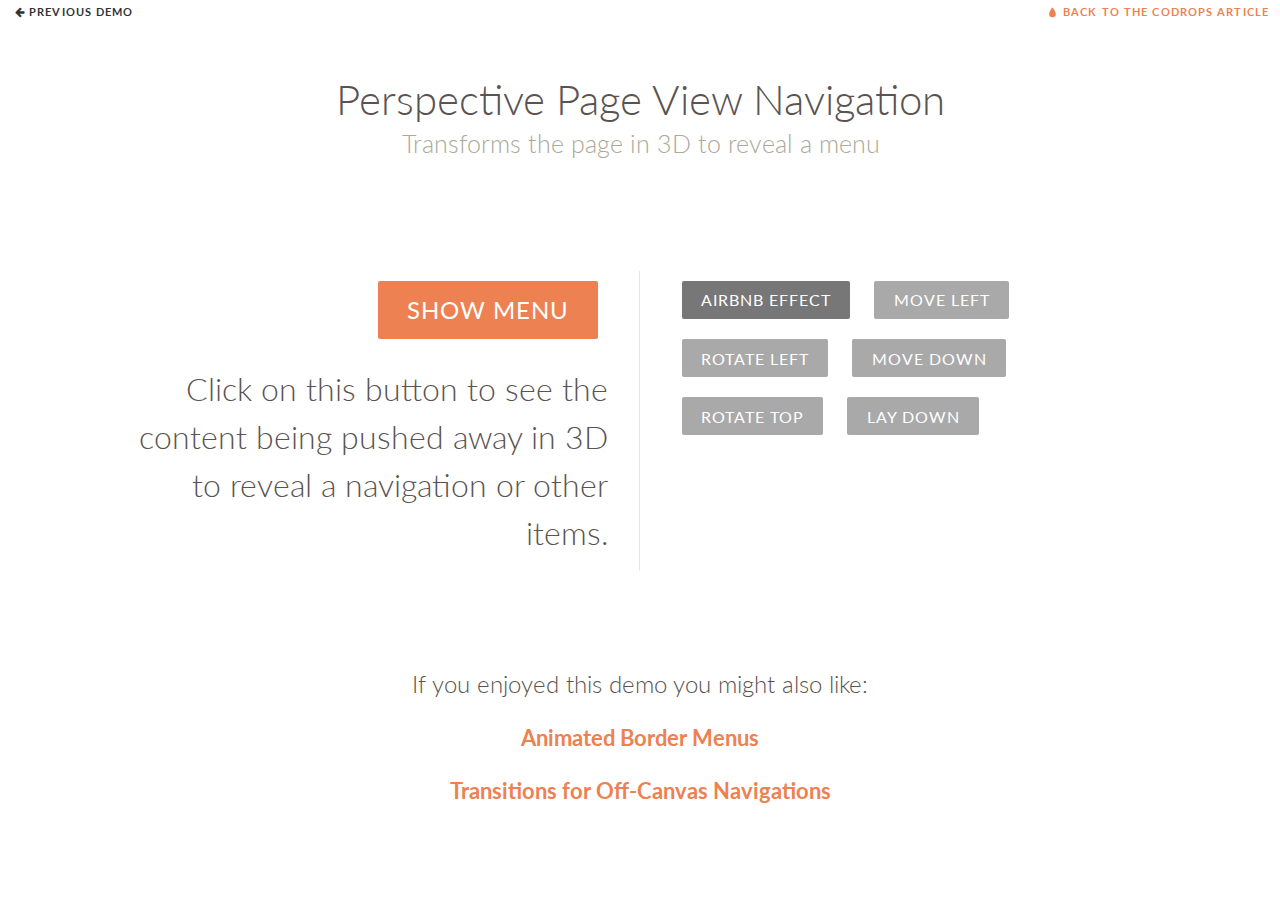
<file: index.html>
<!DOCTYPE html>
<html lang="en" class="no-js">
	<head>
		<meta charset="UTF-8" />
		<meta http-equiv="X-UA-Compatible" content="IE=edge"> 
		<meta name="viewport" content="width=device-width, initial-scale=1"> 
		<title>Perspective Page View Navigation</title>
		<meta name="description" content="Perspective Page View Navigation: Transforms the page in 3D to reveal a menu" />
		<meta name="keywords" content="3d page, menu, navigation, mobile, perspective, css transform, web development, web design" />
		<meta name="author" content="Codrops" />
		<link rel="shortcut icon" href="../favicon.ico">
		<link rel="stylesheet" type="text/css" href="css/normalize.css" />
		<link rel="stylesheet" type="text/css" href="css/demo.css" />
		<link rel="stylesheet" type="text/css" href="css/component.css" />
		<!-- csstransforms3d-shiv-cssclasses-prefixed-teststyles-testprop-testallprops-prefixes-domprefixes-load --> 
		<script src="js/modernizr.custom.25376.js"></script>
	</head>
	<body>
		<div id="perspective" class="perspective effect-airbnb">
			<div class="container">
				<div class="wrapper"><!-- wrapper needed for scroll -->
					<!-- Top Navigation -->
					<div class="codrops-top clearfix">
						<a class="codrops-icon codrops-icon-prev" href="http://tympanus.net/Development/ProgressButtonStyles/"><span>Previous Demo</span></a>
						<span class="right"><a class="codrops-icon codrops-icon-drop" href="http://tympanus.net/codrops/?p=17915"><span>Back to the Codrops Article</span></a></span>
					</div>
					<header class="codrops-header">
						<h1>Perspective Page View Navigation <span>Transforms the page in 3D to reveal a menu</span></h1>	
					</header>
					<div class="main clearfix">
						<div class="column">
							<p><button id="showMenu">Show Menu</button></p>
							<p>Click on this button to see the content being pushed away in 3D to reveal a navigation or other items.</p>
						</div>
						<div class="column">
							<nav class="codrops-demos">
								<a href="index.html" class="current-demo">Airbnb Effect</a>
								<a href="index2.html">Move Left</a>
								<a href="index3.html">Rotate Left</a>
								<a href="index4.html">Move Down</a>
								<a href="index5.html">Rotate Top</a>
								<a href="index6.html">Lay Down</a>
							</nav>
						</div>
						<div class="related">
							<p>If you enjoyed this demo you might also like:</p>
							<p><a href="http://tympanus.net/Tutorials/AnimatedBorderMenus/">Animated Border Menus</a></p>
							<p><a href="http://tympanus.net/Development/SidebarTransitions/">Transitions for Off-Canvas Navigations</a></p>
						</div>
					</div><!-- /main -->
				</div><!-- wrapper -->
			</div><!-- /container -->
			<nav class="outer-nav left vertical">
				<a href="#" class="icon-home">Home</a>
				<a href="#" class="icon-news">News</a>
				<a href="#" class="icon-image">Images</a>
				<a href="#" class="icon-upload">Uploads</a>
				<a href="#" class="icon-star">Favorites</a>
				<a href="#" class="icon-mail">Messages</a>
				<a href="#" class="icon-lock">Security</a>
			</nav>
		</div><!-- /perspective -->
		<script src="js/classie.js"></script>
		<script src="js/menu.js"></script>
	</body>
</html>
</file>
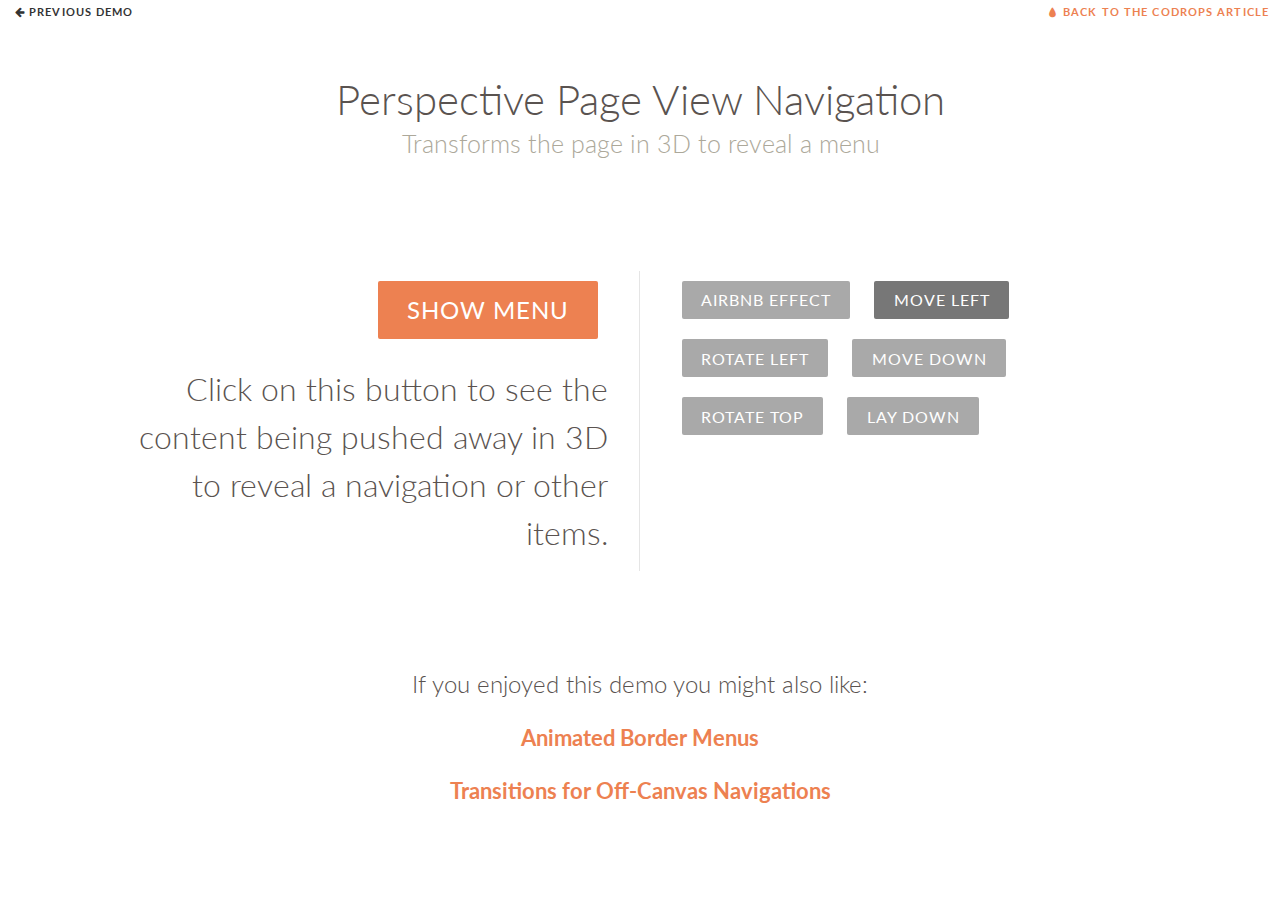
<file: index2.html>
<!DOCTYPE html>
<html lang="en" class="no-js">
	<head>
		<meta charset="UTF-8" />
		<meta http-equiv="X-UA-Compatible" content="IE=edge"> 
		<meta name="viewport" content="width=device-width, initial-scale=1"> 
		<title>Perspective Page View Navigation</title>
		<meta name="description" content="Perspective Page View Navigation: Transforms the page in 3D to reveal a menu" />
		<meta name="keywords" content="3d page, menu, navigation, mobile, perspective, css transform, web development, web design" />
		<meta name="author" content="Codrops" />
		<link rel="shortcut icon" href="../favicon.ico">
		<link rel="stylesheet" type="text/css" href="css/normalize.css" />
		<link rel="stylesheet" type="text/css" href="css/demo.css" />
		<link rel="stylesheet" type="text/css" href="css/component.css" />
		<!-- csstransforms3d-shiv-cssclasses-prefixed-teststyles-testprop-testallprops-prefixes-domprefixes-load --> 
		<script src="js/modernizr.custom.25376.js"></script>
	</head>
	<body>
		<div id="perspective" class="perspective effect-moveleft">
			<div class="container">
				<div class="wrapper"><!-- wrapper needed for scroll -->
					<!-- Top Navigation -->
					<div class="codrops-top clearfix">
						<a class="codrops-icon codrops-icon-prev" href="http://tympanus.net/Development/ProgressButtonStyles/"><span>Previous Demo</span></a>
						<span class="right"><a class="codrops-icon codrops-icon-drop" href="http://tympanus.net/codrops/?p=17915"><span>Back to the Codrops Article</span></a></span>
					</div>
					<header class="codrops-header">
						<h1>Perspective Page View Navigation <span>Transforms the page in 3D to reveal a menu</span></h1>	
					</header>
					<div class="main clearfix">
						<div class="column">
							<p><button id="showMenu">Show Menu</button></p>
							<p>Click on this button to see the content being pushed away in 3D to reveal a navigation or other items.</p>
						</div>
						<div class="column">
							<nav class="codrops-demos">
								<a href="index.html">Airbnb Effect</a>
								<a href="index2.html" class="current-demo">Move Left</a>
								<a href="index3.html">Rotate Left</a>
								<a href="index4.html">Move Down</a>
								<a href="index5.html">Rotate Top</a>
								<a href="index6.html">Lay Down</a>
							</nav>
						</div>
						<div class="related">
							<p>If you enjoyed this demo you might also like:</p>
							<p><a href="http://tympanus.net/Tutorials/AnimatedBorderMenus/">Animated Border Menus</a></p>
							<p><a href="http://tympanus.net/Development/SidebarTransitions/">Transitions for Off-Canvas Navigations</a></p>
						</div>
					</div><!-- /main -->
				</div><!-- wrapper -->
			</div><!-- /container -->
			<nav class="outer-nav right vertical">
				<a href="#" class="icon-home">Home</a>
				<a href="#" class="icon-news">News</a>
				<a href="#" class="icon-image">Images</a>
				<a href="#" class="icon-upload">Uploads</a>
				<a href="#" class="icon-star">Favorites</a>
				<a href="#" class="icon-mail">Messages</a>
				<a href="#" class="icon-lock">Security</a>
			</nav>
		</div><!-- /perspective -->
		<script src="js/classie.js"></script>
		<script src="js/menu.js"></script>
	</body>
</html>
</file>
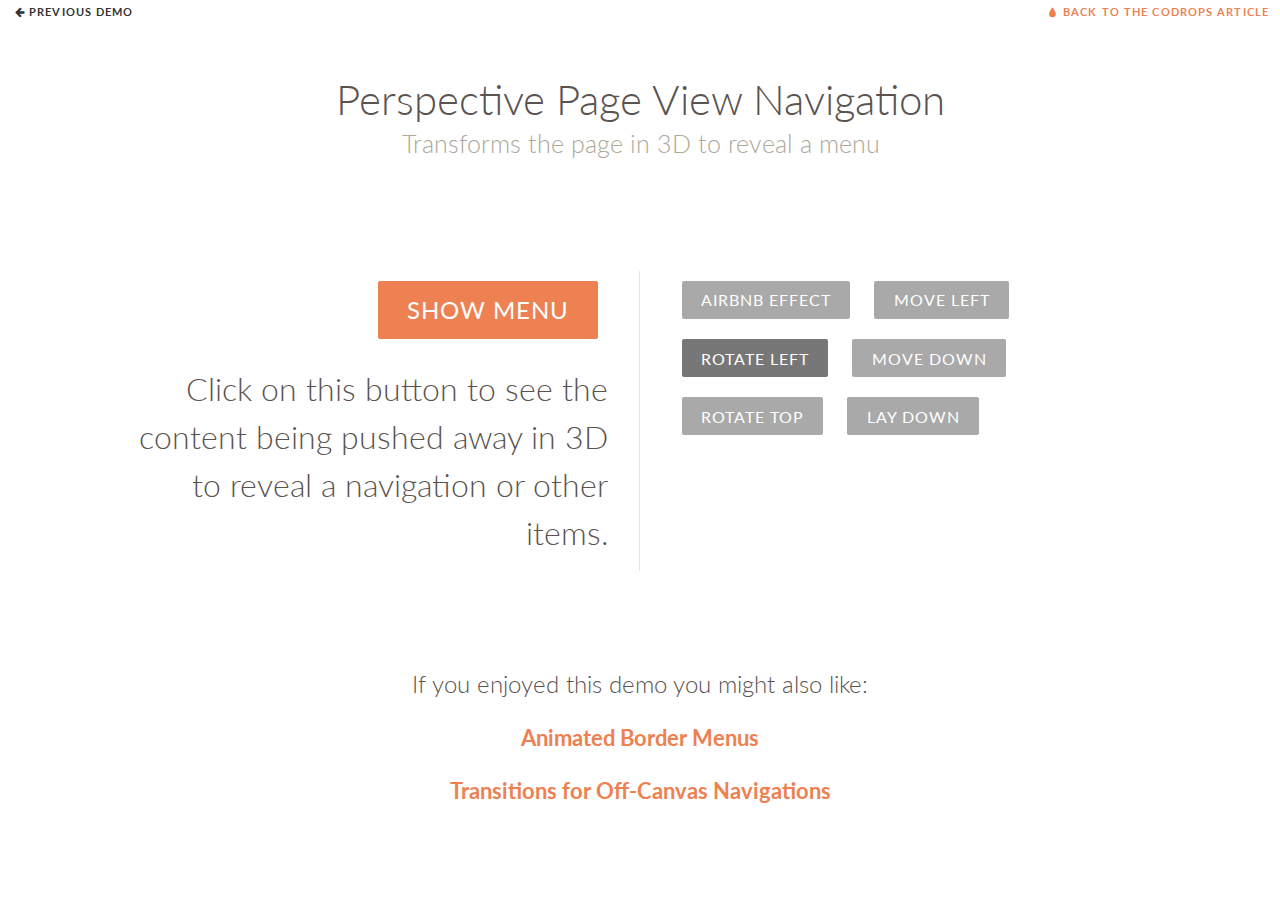
<file: index3.html>
<!DOCTYPE html>
<html lang="en" class="no-js">
	<head>
		<meta charset="UTF-8" />
		<meta http-equiv="X-UA-Compatible" content="IE=edge"> 
		<meta name="viewport" content="width=device-width, initial-scale=1"> 
		<title>Perspective Page View Navigation</title>
		<meta name="description" content="Perspective Page View Navigation: Transforms the page in 3D to reveal a menu" />
		<meta name="keywords" content="3d page, menu, navigation, mobile, perspective, css transform, web development, web design" />
		<meta name="author" content="Codrops" />
		<link rel="shortcut icon" href="../favicon.ico">
		<link rel="stylesheet" type="text/css" href="css/normalize.css" />
		<link rel="stylesheet" type="text/css" href="css/demo.css" />
		<link rel="stylesheet" type="text/css" href="css/component.css" />
		<!-- csstransforms3d-shiv-cssclasses-prefixed-teststyles-testprop-testallprops-prefixes-domprefixes-load --> 
		<script src="js/modernizr.custom.25376.js"></script>
	</head>
	<body>
		<div id="perspective" class="perspective effect-rotateleft">
			<div class="container">
				<div class="wrapper"><!-- wrapper needed for scroll -->
					<!-- Top Navigation -->
					<div class="codrops-top clearfix">
						<a class="codrops-icon codrops-icon-prev" href="http://tympanus.net/Development/ProgressButtonStyles/"><span>Previous Demo</span></a>
						<span class="right"><a class="codrops-icon codrops-icon-drop" href="http://tympanus.net/codrops/?p=17915"><span>Back to the Codrops Article</span></a></span>
					</div>
					<header class="codrops-header">
						<h1>Perspective Page View Navigation <span>Transforms the page in 3D to reveal a menu</span></h1>	
					</header>
					<div class="main clearfix">
						<div class="column">
							<p><button id="showMenu">Show Menu</button></p>
							<p>Click on this button to see the content being pushed away in 3D to reveal a navigation or other items.</p>
						</div>
						<div class="column">
							<nav class="codrops-demos">
								<a href="index.html">Airbnb Effect</a>
								<a href="index2.html">Move Left</a>
								<a href="index3.html" class="current-demo">Rotate Left</a>
								<a href="index4.html">Move Down</a>
								<a href="index5.html">Rotate Top</a>
								<a href="index6.html">Lay Down</a>
							</nav>
						</div>
						<div class="related">
							<p>If you enjoyed this demo you might also like:</p>
							<p><a href="http://tympanus.net/Tutorials/AnimatedBorderMenus/">Animated Border Menus</a></p>
							<p><a href="http://tympanus.net/Development/SidebarTransitions/">Transitions for Off-Canvas Navigations</a></p>
						</div>
					</div><!-- /main -->
				</div><!-- wrapper -->
			</div><!-- /container -->
			<nav class="outer-nav right vertical">
				<a href="#" class="icon-home">Home</a>
				<a href="#" class="icon-news">News</a>
				<a href="#" class="icon-image">Images</a>
				<a href="#" class="icon-upload">Uploads</a>
				<a href="#" class="icon-star">Favorites</a>
				<a href="#" class="icon-mail">Messages</a>
				<a href="#" class="icon-lock">Security</a>
			</nav>
		</div><!-- /perspective -->
		<script src="js/classie.js"></script>
		<script src="js/menu.js"></script>
	</body>
</html>
</file>
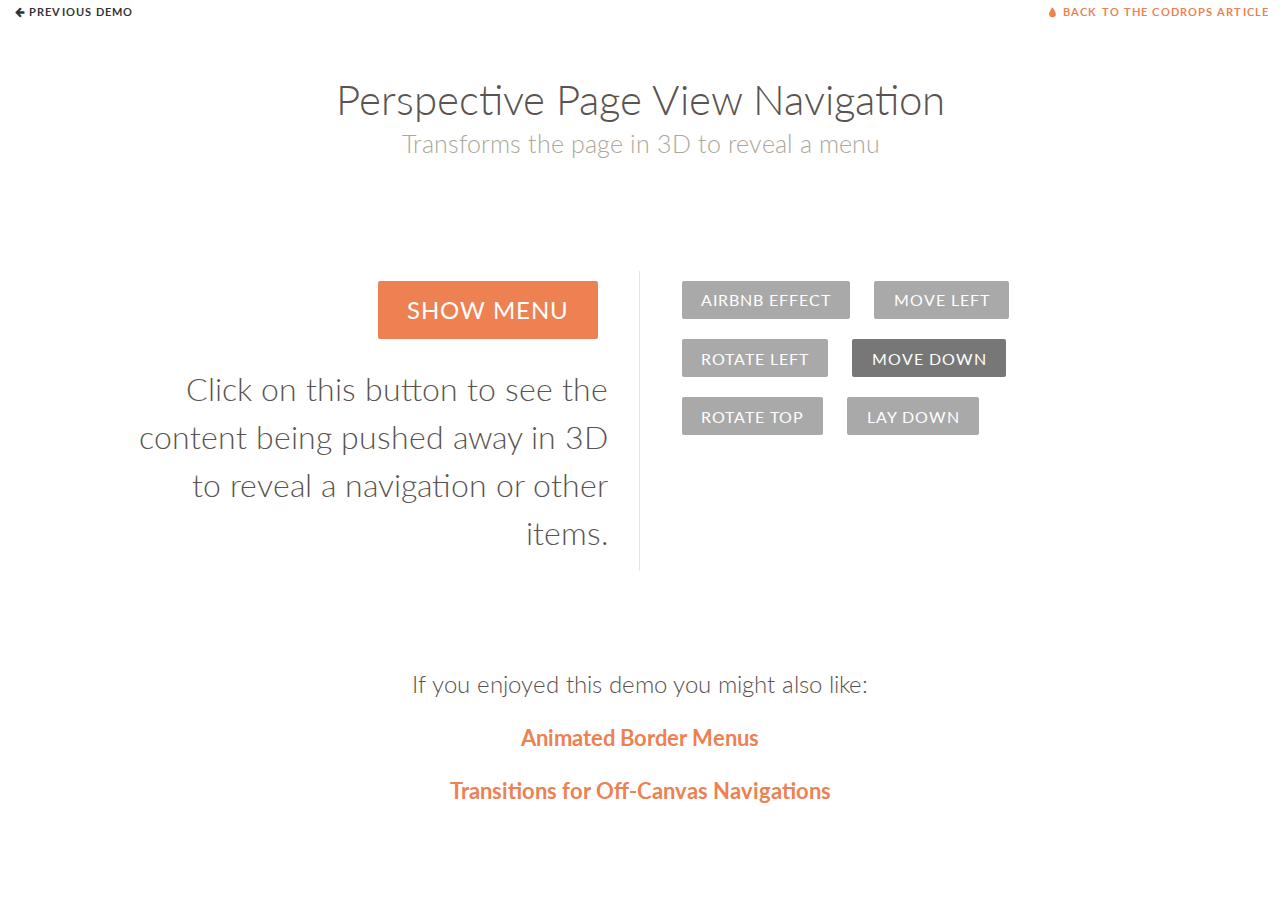
<file: index4.html>
<!DOCTYPE html>
<html lang="en" class="no-js">
	<head>
		<meta charset="UTF-8" />
		<meta http-equiv="X-UA-Compatible" content="IE=edge"> 
		<meta name="viewport" content="width=device-width, initial-scale=1"> 
		<title>Perspective Page View Navigation</title>
		<meta name="description" content="Perspective Page View Navigation: Transforms the page in 3D to reveal a menu" />
		<meta name="keywords" content="3d page, menu, navigation, mobile, perspective, css transform, web development, web design" />
		<meta name="author" content="Codrops" />
		<link rel="shortcut icon" href="../favicon.ico">
		<link rel="stylesheet" type="text/css" href="css/normalize.css" />
		<link rel="stylesheet" type="text/css" href="css/demo.css" />
		<link rel="stylesheet" type="text/css" href="css/component.css" />
		<!-- csstransforms3d-shiv-cssclasses-prefixed-teststyles-testprop-testallprops-prefixes-domprefixes-load --> 
		<script src="js/modernizr.custom.25376.js"></script>
	</head>
	<body>
		<div id="perspective" class="perspective effect-movedown">
			<div class="container">
				<div class="wrapper"><!-- wrapper needed for scroll -->
					<!-- Top Navigation -->
					<div class="codrops-top clearfix">
						<a class="codrops-icon codrops-icon-prev" href="http://tympanus.net/Development/ProgressButtonStyles/"><span>Previous Demo</span></a>
						<span class="right"><a class="codrops-icon codrops-icon-drop" href="http://tympanus.net/codrops/?p=17915"><span>Back to the Codrops Article</span></a></span>
					</div>
					<header class="codrops-header">
						<h1>Perspective Page View Navigation <span>Transforms the page in 3D to reveal a menu</span></h1>	
					</header>
					<div class="main clearfix">
						<div class="column">
							<p><button id="showMenu">Show Menu</button></p>
							<p>Click on this button to see the content being pushed away in 3D to reveal a navigation or other items.</p>
						</div>
						<div class="column">
							<nav class="codrops-demos">
								<a href="index.html">Airbnb Effect</a>
								<a href="index2.html">Move Left</a>
								<a href="index3.html">Rotate Left</a>
								<a href="index4.html" class="current-demo">Move Down</a>
								<a href="index5.html">Rotate Top</a>
								<a href="index6.html">Lay Down</a>
							</nav>
						</div>
						<div class="related">
							<p>If you enjoyed this demo you might also like:</p>
							<p><a href="http://tympanus.net/Tutorials/AnimatedBorderMenus/">Animated Border Menus</a></p>
							<p><a href="http://tympanus.net/Development/SidebarTransitions/">Transitions for Off-Canvas Navigations</a></p>
						</div>
					</div><!-- /main -->
				</div><!-- wrapper -->
			</div><!-- /container -->
			<nav class="outer-nav top horizontal">
				<a href="#" class="icon-home">Home</a>
				<a href="#" class="icon-news">News</a>
				<a href="#" class="icon-image">Images</a>
				<a href="#" class="icon-upload">Uploads</a>
				<a href="#" class="icon-star">Favorites</a>
				<a href="#" class="icon-mail">Messages</a>
				<a href="#" class="icon-lock">Security</a>
			</nav>
		</div><!-- /perspective -->
		<script src="js/classie.js"></script>
		<script src="js/menu.js"></script>
	</body>
</html>
</file>
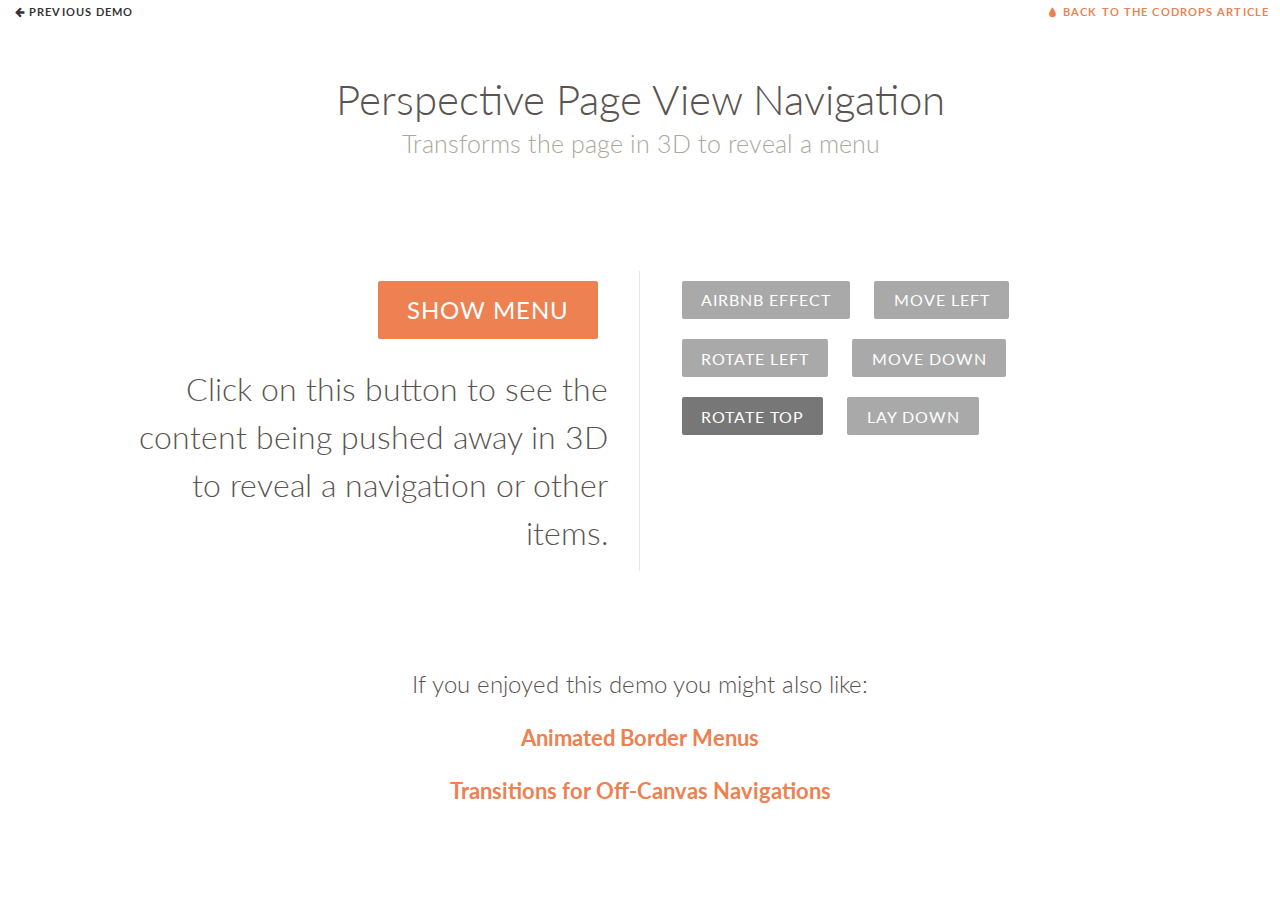
<file: index5.html>
<!DOCTYPE html>
<html lang="en" class="no-js">
	<head>
		<meta charset="UTF-8" />
		<meta http-equiv="X-UA-Compatible" content="IE=edge"> 
		<meta name="viewport" content="width=device-width, initial-scale=1"> 
		<title>Perspective Page View Navigation</title>
		<meta name="description" content="Perspective Page View Navigation: Transforms the page in 3D to reveal a menu" />
		<meta name="keywords" content="3d page, menu, navigation, mobile, perspective, css transform, web development, web design" />
		<meta name="author" content="Codrops" />
		<link rel="shortcut icon" href="../favicon.ico">
		<link rel="stylesheet" type="text/css" href="css/normalize.css" />
		<link rel="stylesheet" type="text/css" href="css/demo.css" />
		<link rel="stylesheet" type="text/css" href="css/component.css" />
		<!-- csstransforms3d-shiv-cssclasses-prefixed-teststyles-testprop-testallprops-prefixes-domprefixes-load --> 
		<script src="js/modernizr.custom.25376.js"></script>
	</head>
	<body>
		<div id="perspective" class="perspective effect-rotatetop">
			<div class="container">
				<div class="wrapper"><!-- wrapper needed for scroll -->
					<!-- Top Navigation -->
					<div class="codrops-top clearfix">
						<a class="codrops-icon codrops-icon-prev" href="http://tympanus.net/Development/ProgressButtonStyles/"><span>Previous Demo</span></a>
						<span class="right"><a class="codrops-icon codrops-icon-drop" href="http://tympanus.net/codrops/?p=17915"><span>Back to the Codrops Article</span></a></span>
					</div>
					<header class="codrops-header">
						<h1>Perspective Page View Navigation <span>Transforms the page in 3D to reveal a menu</span></h1>	
					</header>
					<div class="main clearfix">
						<div class="column">
							<p><button id="showMenu">Show Menu</button></p>
							<p>Click on this button to see the content being pushed away in 3D to reveal a navigation or other items.</p>
						</div>
						<div class="column">
							<nav class="codrops-demos">
								<a href="index.html">Airbnb Effect</a>
								<a href="index2.html">Move Left</a>
								<a href="index3.html">Rotate Left</a>
								<a href="index4.html">Move Down</a>
								<a href="index5.html" class="current-demo">Rotate Top</a>
								<a href="index6.html">Lay Down</a>
							</nav>
						</div>
						<div class="related">
							<p>If you enjoyed this demo you might also like:</p>
							<p><a href="http://tympanus.net/Tutorials/AnimatedBorderMenus/">Animated Border Menus</a></p>
							<p><a href="http://tympanus.net/Development/SidebarTransitions/">Transitions for Off-Canvas Navigations</a></p>
						</div>
					</div><!-- /main -->
				</div><!-- wrapper -->
			</div><!-- /container -->
			<nav class="outer-nav bottom horizontal">
				<a href="#" class="icon-home">Home</a>
				<a href="#" class="icon-news">News</a>
				<a href="#" class="icon-image">Images</a>
				<a href="#" class="icon-upload">Uploads</a>
				<a href="#" class="icon-star">Favorites</a>
				<a href="#" class="icon-mail">Messages</a>
				<a href="#" class="icon-lock">Security</a>
			</nav>
		</div><!-- /perspective -->
		<script src="js/classie.js"></script>
		<script src="js/menu.js"></script>
	</body>
</html>
</file>
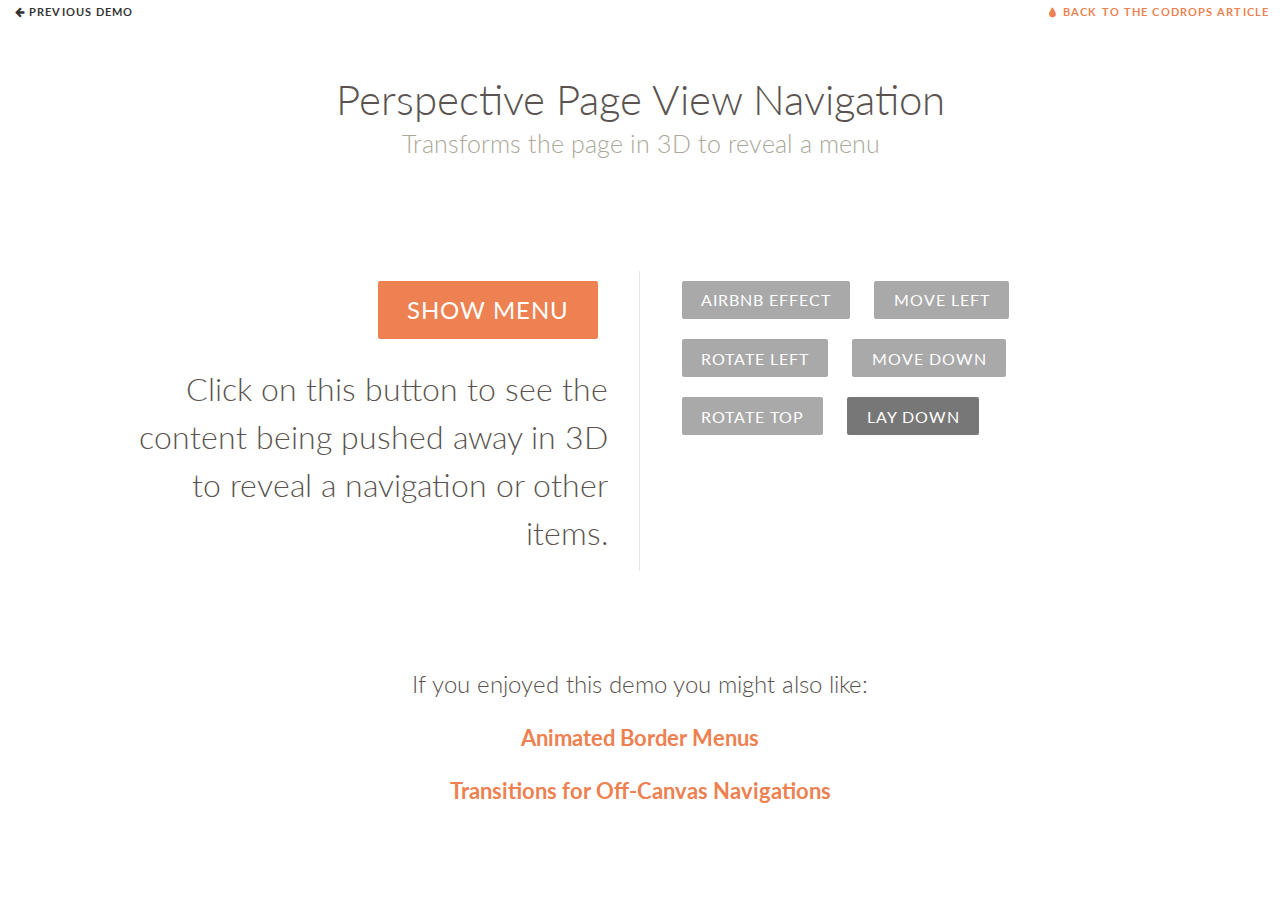
<file: index6.html>
<!DOCTYPE html>
<html lang="en" class="no-js">
	<head>
		<meta charset="UTF-8" />
		<meta http-equiv="X-UA-Compatible" content="IE=edge"> 
		<meta name="viewport" content="width=device-width, initial-scale=1"> 
		<title>Perspective Page View Navigation</title>
		<meta name="description" content="Perspective Page View Navigation: Transforms the page in 3D to reveal a menu" />
		<meta name="keywords" content="3d page, menu, navigation, mobile, perspective, css transform, web development, web design" />
		<meta name="author" content="Codrops" />
		<link rel="shortcut icon" href="../favicon.ico">
		<link rel="stylesheet" type="text/css" href="css/normalize.css" />
		<link rel="stylesheet" type="text/css" href="css/demo.css" />
		<link rel="stylesheet" type="text/css" href="css/component.css" />
		<!-- csstransforms3d-shiv-cssclasses-prefixed-teststyles-testprop-testallprops-prefixes-domprefixes-load --> 
		<script src="js/modernizr.custom.25376.js"></script>
	</head>
	<body>
		<div id="perspective" class="perspective effect-laydown">
			<div class="container">
				<div class="wrapper"><!-- wrapper needed for scroll -->
					<!-- Top Navigation -->
					<div class="codrops-top clearfix">
						<a class="codrops-icon codrops-icon-prev" href="http://tympanus.net/Development/ProgressButtonStyles/"><span>Previous Demo</span></a>
						<span class="right"><a class="codrops-icon codrops-icon-drop" href="http://tympanus.net/codrops/?p=17915"><span>Back to the Codrops Article</span></a></span>
					</div>
					<header class="codrops-header">
						<h1>Perspective Page View Navigation <span>Transforms the page in 3D to reveal a menu</span></h1>	
					</header>
					<div class="main clearfix">
						<div class="column">
							<p><button id="showMenu">Show Menu</button></p>
							<p>Click on this button to see the content being pushed away in 3D to reveal a navigation or other items.</p>
						</div>
						<div class="column">
							<nav class="codrops-demos">
								<a href="index.html">Airbnb Effect</a>
								<a href="index2.html">Move Left</a>
								<a href="index3.html">Rotate Left</a>
								<a href="index4.html">Move Down</a>
								<a href="index5.html">Rotate Top</a>
								<a href="index6.html" class="current-demo">Lay Down</a>
							</nav>
						</div>
						<div class="related">
							<p>If you enjoyed this demo you might also like:</p>
							<p><a href="http://tympanus.net/Tutorials/AnimatedBorderMenus/">Animated Border Menus</a></p>
							<p><a href="http://tympanus.net/Development/SidebarTransitions/">Transitions for Off-Canvas Navigations</a></p>
						</div>
					</div><!-- /main -->
				</div><!-- wrapper -->
			</div><!-- /container -->
			<nav class="outer-nav top horizontal">
				<a href="#" class="icon-home">Home</a>
				<a href="#" class="icon-news">News</a>
				<a href="#" class="icon-image">Images</a>
				<a href="#" class="icon-upload">Uploads</a>
				<a href="#" class="icon-star">Favorites</a>
				<a href="#" class="icon-mail">Messages</a>
				<a href="#" class="icon-lock">Security</a>
			</nav>
		</div><!-- /perspective -->
		<script src="js/classie.js"></script>
		<script src="js/menu.js"></script>
	</body>
</html>
</file>
<file: css/demo.css>
@import url(http://fonts.googleapis.com/css?family=Lato:300,400,700);
@font-face {
	font-weight: normal;
	font-style: normal;
	font-family: 'codropsicons';
	src:url('../fonts/codropsicons/codropsicons.eot');
	src:url('../fonts/codropsicons/codropsicons.eot?#iefix') format('embedded-opentype'),
		url('../fonts/codropsicons/codropsicons.woff') format('woff'),
		url('../fonts/codropsicons/codropsicons.ttf') format('truetype'),
		url('../fonts/codropsicons/codropsicons.svg#codropsicons') format('svg');
}

*, *:after, *:before { -webkit-box-sizing: border-box; -moz-box-sizing: border-box; box-sizing: border-box; }

body {
	background: #ddd;
	color: #5a5350;
	font-weight: 300;
	font-family: 'Lato', Calibri, Arial, sans-serif;
	overflow-y: scroll;
	overflow-x: hidden;
}

a {
	text-decoration: none;
	color: #ed8151;
	outline: none;
}

a:hover, a:focus {
	color: #e86a32;
	outline: none;
}

/* Clearfix hack by Nicolas Gallagher: http://nicolasgallagher.com/micro-clearfix-hack/ */
.clearfix:before,
.clearfix:after {
	display: table;
	content: " ";
}

.clearfix:after {
	clear: both;
}

.codrops-header,
.codrops-top {
	font-family: 'Lato', Arial, sans-serif;
}

.codrops-header {
	margin: 0 auto 3em;
	padding: 3em;
	text-align: center;
}

.codrops-header h1 {
	margin: 0;
	font-weight: 300;
	font-size: 2.625em;
	line-height: 1.3;
}

.codrops-header span {
	display: block;
	padding: 0 0 0.6em 0.1em;
	font-size: 60%;
	color: #aca89a;
}

/* To Navigation Style */
.codrops-top {
	width: 100%;
	text-transform: uppercase;
	font-size: 0.69em;
	line-height: 2.2;
	font-weight: 700;
	background: rgba(255,255,255,0.3);
}

.codrops-top a {
	display: inline-block;
	padding: 0 1em;
	text-decoration: none;
	letter-spacing: 0.1em;
}

.codrops-top a:hover {
	background: rgba(255,255,255,0.4);
	color: #333;
}

.codrops-top span.right {
	float: right;
}

.codrops-top span.right a {
	display: block;
	float: left;
}

.codrops-icon:before {
	margin: 0 4px;
	text-transform: none;
	font-weight: normal;
	font-style: normal;
	font-variant: normal;
	font-family: 'codropsicons';
	line-height: 1;
	speak: none;
	-webkit-font-smoothing: antialiased;
}

.codrops-icon-drop:before {
	content: "\e001";
}

.codrops-icon-prev:before {
	content: "\e004";
}

.main {
	max-width: 69em;
	margin: 0 auto;
}

.column {
	float: left;
	width: 50%;
	padding: 0 2em;
	min-height: 300px;
	position: relative;
	text-align: right;
}

.column:nth-child(2) {
	box-shadow: -1px 0 0 rgba(0,0,0,0.1);
	text-align: left;
}

.column p {
	font-weight: 300;
	font-size: 2em;
	padding: 0 0 0.5em;
	margin: 0;
	line-height: 1.5;
}

.codrops-demos a,
button {
	border: none;
	padding: 0.6em 1.2em;
	background: #a9a9a9;
	color: #fff;
	font-family: 'Lato', Calibri, Arial, sans-serif;
	font-size: 1em;
	letter-spacing: 1px;
	text-transform: uppercase;
	cursor: pointer;
	display: inline-block;
	margin: 10px;
	border-radius: 2px;
	font-weight: 400;
	outline: none;
}

.codrops-demos a:hover,
.codrops-demos a:active,
.codrops-demos a.current-demo {
	background: #777;
}

button {
	font-size: 75%;
	background: #ed8151;
}

button:hover,
button:active {
	background: #e86a32;
}

.related {
	text-align: center;
	font-size: 1.5em;
	margin-top: 3em;
	clear: both;
	padding: 3em 0;
}

.related a {
	font-weight: 700;
	font-size: 0.9em;
}

@media screen and (max-width: 46.0625em) {

	.codrops-header {
		margin-bottom: 0;
		padding-bottom: 1em;
	}

	.column {
		width: 100%;
		min-width: auto;
		min-height: 0;
		padding: 2em; 
		text-align: center;
	}

	.column p {
		font-size: 1.5em;
	}

	.column:nth-child(2) {
		text-align: center;
		box-shadow: 0 -1px 0 rgba(0,0,0,0.1);
	}
}

@media screen and (max-width: 25em) {

	.codrops-header {
		font-size: 80%;
	}

	.codrops-top {
		font-size: 120%;
	}

	.codrops-icon span {
		display: none;
	}

}
</file>
<file: css/component.css>
@font-face {
	font-family: 'typicons';
	src:url('../fonts/typicons/typicons.eot');
	src:url('../fonts/typicons/typicons.eot?#iefix') format('embedded-opentype'),
		url('../fonts/typicons/typicons.ttf') format('truetype'),
		url('../fonts/typicons/typicons.woff') format('woff'),
		url('../fonts/typicons/typicons.svg#typicons') format('svg');
	font-weight: normal;
	font-style: normal;
}

html, body, .perspective {
	width: 100%;
	height: 100%;
}

.perspective {
	background: #aaa;
	position: relative;
}

.container {
	background: #fff;
	min-height: 100%;
	position: relative;
	outline: 1px solid rgba(0,0,0,0);
	z-index: 10;
}

.container::after {
	content: '';
	position: absolute;
	top: 0;
	left: 0;
	width: 100%;
	height: 0px;
	opacity: 0;
	background: rgba(0,0,0,0.2);
	/* the transition delay of the height needs to be synced with the container transition time */
	-webkit-transition: opacity 0.4s, height 0s 0.4s;
	transition: opacity 0.4s, height 0s 0.4s;
}

.wrapper {
	position: relative;
}

.component {
	margin: 0 auto;
	width: 60%;
	text-align: justify;
	font-size: 1.5em;
}

/* Modal view */
.perspective.modalview {
	position: fixed;
	-webkit-perspective: 1500px;
	perspective: 1500px;
}

.modalview .container {
	position: absolute;
	overflow: hidden;
	width: 100%;
	height: 100%;
	cursor: pointer;
	-webkit-backface-visibility: hidden;
	backface-visibility: hidden;
}

.modalview .wrapper {
	-webkit-transform: translateZ(-1px); /* solves a rendering bug in Chrome on Windows */
}

.animate .container::after {
	opacity: 1;
	height: 101%;
	-webkit-transition: opacity 0.3s;
	transition: opacity 0.3s;
}

/* Outer Nav */
.outer-nav {
	position: absolute;
	height: auto;
	font-size: 2em;
}

.outer-nav.vertical {
	top: 50%;
	-webkit-transform: translateY(-50%);
	transform: translateY(-50%);
	-webkit-transform-style: preserve-3d;
	transform-style: preserve-3d;
}

.outer-nav.horizontal {
	left: 50%;
	width: 75%;
	max-width: 1000px;
	text-align: center;
	-webkit-transform: translateX(-50%);
	transform: translateX(-50%);
}

.outer-nav.left {
	left: 25%;
}

.outer-nav.right {
	right: 25%;
}

.outer-nav.top {
	top: 25%;
}

.outer-nav.bottom {
	bottom: 25%;
}

.outer-nav a {
	display: inline-block;
	white-space: nowrap;
	font-weight: 300;
	margin: 0 0 30px 0;
	color: #fff;
	-webkit-transition: color 0.3s;
	transition: color 0.3s;
	-webkit-transform-style: preserve-3d;
	transform-style: preserve-3d;
}

.outer-nav a:hover {
	color: #ffdccd;
}

.outer-nav.vertical a {
	display: block;
}

.outer-nav.horizontal a {
	margin: 15px 20px;
}

.outer-nav a::before {
	display: inline-block;
	font-family: 'typicons';
	speak: none;
	font-style: normal;
	font-weight: normal;
	font-variant: normal;
	text-transform: none;
	line-height: 1;
	margin-right: 10px;
	-webkit-font-smoothing: antialiased;
	-moz-osx-font-smoothing: grayscale;
	-webkit-backface-visibility: hidden;
	backface-visibility: hidden;
}

.icon-news::before { content: "\e600" }
.icon-home::before { content: "\e601" }
.icon-image::before { content: "\e602" }
.icon-upload::before { content: "\e603" }
.icon-star::before { content: "\e604" }
.icon-mail::before { content: "\e605" }
.icon-lock::before { content: "\e606" }
.icon-chart-pie::before { content: "\e607" }

/* Individual Effects */

/* Effect airbnb */
.effect-airbnb {
	background: #b8b6b4;
}

.effect-airbnb .container {
	-webkit-transition: -webkit-transform 0.4s;
	transition: transform 0.4s;
	-webkit-transform-origin: 50% 50%;
	transform-origin: 50% 50%;
}

.effect-airbnb.animate .container {
	-webkit-transform: translateZ(-1500px) translateX(100%) rotateY(-45deg);
	transform: translateZ(-1500px) translateX(100%) rotateY(-45deg);
}

.no-csstransforms3d .effect-airbnb.animate .container {
	left: 75%;
}

.effect-airbnb .outer-nav a {
	opacity: 0;
	-webkit-transform: translateX(-150px);
	transform: translateX(-150px);
	-webkit-transition: -webkit-transform 0.4s, opacity 0.4s;
	transition: transform 0.4s, opacity 0.4s;
}

.effect-airbnb.animate .outer-nav a {
	opacity: 1;
	-webkit-transform: translateX(0);
	transform: translateX(0);
}

.effect-airbnb.animate .outer-nav a:nth-child(2) {
	-webkit-transition-delay: 0.04s;
	transition-delay: 0.04s;
}

.effect-airbnb.animate .outer-nav a:nth-child(3) {
	-webkit-transition-delay: 0.08s;
	transition-delay: 0.08s;
}

.effect-airbnb.animate .outer-nav a:nth-child(4) {
	-webkit-transition-delay: 0.12s;
	transition-delay: 0.12s;
}

.effect-airbnb.animate .outer-nav a:nth-child(5) {
	-webkit-transition-delay: 0.16s;
	transition-delay: 0.16s;
}

.effect-airbnb.animate .outer-nav a:nth-child(6) {
	-webkit-transition-delay: 0.2s;
	transition-delay: 0.2s;
}

.effect-airbnb.animate .outer-nav a:nth-child(7) {
	-webkit-transition-delay: 0.24s;
	transition-delay: 0.24s;
}

/* Effect Move Left */
.effect-moveleft {
	background: #f4f3f1;
}

.effect-moveleft .container {
	-webkit-transition: -webkit-transform 0.4s;
	transition: transform 0.4s;
	-webkit-transform-origin: 50% 50%;
	transform-origin: 50% 50%;
}

.effect-moveleft .container::after {
	background: rgba(255,255,255,0.6);
}

.effect-moveleft.animate .container {
	-webkit-transform: translateX(-50%) rotateY(45deg) translateZ(-50px);
	transform: translateX(-50%) rotateY(45deg) translateZ(-50px);
}

.no-csstransforms3d .effect-moveleft.animate .container {
	left: -75%;
}

.effect-moveleft .outer-nav a {
	color: #e86a32;
	opacity: 0;
	-webkit-transform: translateX(100px) translateZ(-1000px);
	transform: translateX(100px) translateZ(-1000px);
	-webkit-transition: -webkit-transform 0.4s, opacity 0.4s;
	transition: transform 0.4s, opacity 0.4s;
}

.effect-moveleft .outer-nav a:hover {
	color: #333;
}

.effect-moveleft.animate .outer-nav a {
	opacity: 1;
	-webkit-transform: translateX(0) translateZ(0);
	transform: translateX(0) translateZ(0);
}

.effect-moveleft.animate .outer-nav a:nth-child(2) {
	-webkit-transition-delay: 0.04s;
	transition-delay: 0.04s;
}

.effect-moveleft.animate .outer-nav a:nth-child(3) {
	-webkit-transition-delay: 0.08s;
	transition-delay: 0.08s;
}

.effect-moveleft.animate .outer-nav a:nth-child(4) {
	-webkit-transition-delay: 0.12s;
	transition-delay: 0.12s;
}

.effect-moveleft.animate .outer-nav a:nth-child(5) {
	-webkit-transition-delay: 0.16s;
	transition-delay: 0.16s;
}

.effect-moveleft.animate .outer-nav a:nth-child(6) {
	-webkit-transition-delay: 0.2s;
	transition-delay: 0.2s;
}

.effect-moveleft.animate .outer-nav a:nth-child(7) {
	-webkit-transition-delay: 0.24s;
	transition-delay: 0.24s;
}

/* Effect Rotate Left */
.effect-rotateleft {
	background: #e96e4f;
}

.effect-rotateleft .container {
	-webkit-transition: -webkit-transform 0.4s;
	transition: transform 0.4s;
	-webkit-transform-origin: 0% 50%;
	transform-origin: 0% 50%;
}

.effect-rotateleft .container::after {
	background: rgba(255,255,255,0.6);
}

.effect-rotateleft.animate .container {
	-webkit-transform: translateZ(-1800px) translateX(-50%) rotateY(45deg);
	transform: translateZ(-1800px) translateX(-50%) rotateY(45deg);
}

.no-csstransforms3d .effect-rotateleft.animate .container {
	left: -75%;
}

.effect-rotateleft .outer-nav a {
	opacity: 0;
	-webkit-transform: translateX(350px) translateZ(-1000px);
	transform: translateX(350px) translateZ(-1000px);
	-webkit-transition: -webkit-transform 0.4s, opacity 0.4s;
	transition: transform 0.4s, opacity 0.4s;
}

.effect-rotateleft.animate .outer-nav a {
	opacity: 1;
	-webkit-transform: translateX(0) translateZ(0);
	transform: translateX(0) translateZ(0);
}

.effect-rotateleft.animate .outer-nav a:nth-child(2) {
	-webkit-transition-delay: 0.04s;
	transition-delay: 0.04s;
}

.effect-rotateleft.animate .outer-nav a:nth-child(3) {
	-webkit-transition-delay: 0.08s;
	transition-delay: 0.08s;
}

.effect-rotateleft.animate .outer-nav a:nth-child(4) {
	-webkit-transition-delay: 0.08s;
	transition-delay: 0.08s;
}

.effect-rotateleft.animate .outer-nav a:nth-child(5) {
	-webkit-transition-delay: 0.16s;
	transition-delay: 0.16s;
}

.effect-rotateleft.animate .outer-nav a:nth-child(6) {
	-webkit-transition-delay: 0.2s;
	transition-delay: 0.2s;
}

.effect-rotateleft.animate .outer-nav a:nth-child(7) {
	-webkit-transition-delay: 0.24s;
	transition-delay: 0.24s;
}

/* Effect Move Down */
.effect-movedown {
	background: #34495e;
}

.effect-movedown .container {
	-webkit-transition: -webkit-transform 0.4s;
	transition: transform 0.4s;
	-webkit-transform-origin: 50% 50%;
	transform-origin: 50% 50%;
}

.effect-movedown .container::after {
	background: rgba(52, 73, 94, 0.5);
}

.effect-movedown.animate .container {
	-webkit-transform: translateY(100%) translateZ(-1500px);
	transform: translateY(100%) translateZ(-1500px);
}

.no-csstransforms3d .effect-movedown.animate .container {
	top: 75%;
}

.effect-movedown .outer-nav a {
	opacity: 0;
	-webkit-transform: translateY(-20px);
	transform: translateY(-20px);
	-webkit-transition: -webkit-transform 0.4s, opacity 0.4s;
	transition: transform 0.4s, opacity 0.4s;
}

.effect-movedown .outer-nav a:hover {
	color: #ed8151;
}

.effect-movedown.animate .outer-nav a {
	opacity: 1;
	-webkit-transform: translateY(0);
	transform: translateY(0);
}

.effect-movedown.animate .outer-nav a:nth-child(2) {
	-webkit-transition-delay: 0.04s;
	transition-delay: 0.04s;
}

.effect-movedown.animate .outer-nav a:nth-child(3) {
	-webkit-transition-delay: 0.08s;
	transition-delay: 0.08s;
}

.effect-movedown.animate .outer-nav a:nth-child(4) {
	-webkit-transition-delay: 0.12s;
	transition-delay: 0.12s;
}

.effect-movedown.animate .outer-nav a:nth-child(5) {
	-webkit-transition-delay: 0.16s;
	transition-delay: 0.16s;
}

.effect-movedown.animate .outer-nav a:nth-child(6) {
	-webkit-transition-delay: 0.2s;
	transition-delay: 0.2s;
}

.effect-movedown.animate .outer-nav a:nth-child(7) {
	-webkit-transition-delay: 0.24s;
	transition-delay: 0.24s;
}

/* Effect Rotate Top */
.effect-rotatetop {
	background: #edcdbb;
}

.effect-rotatetop .container {
	-webkit-transition: -webkit-transform 0.4s;
	transition: transform 0.4s;
	-webkit-transform-origin: 50% 50%;
	transform-origin: 50% 50%;
}

.effect-rotatetop .container::after {
	background: rgba(94,59,43,0.6);
}

.effect-rotatetop.animate .container {
	-webkit-transform: translateZ(-1500px) translateY(-50%) rotateX(-45deg);
	transform: translateZ(-1500px) translateY(-50%) rotateX(-45deg);
}

.no-csstransforms3d .effect-rotatetop.animate .container {
	top: -75%;
}

.effect-rotatetop .outer-nav a {
	opacity: 0;
	color: #ed8151;
	-webkit-transform: translateY(200px) translateZ(-1000px);
	transform: translateY(200px) translateZ(-1000px);
	-webkit-transition: -webkit-transform 0.4s, opacity 0.4s;
	transition: transform 0.4s, opacity 0.4s;
}

.effect-rotatetop .outer-nav a:hover {
	color: #777;
}

.effect-rotatetop.animate .outer-nav a {
	opacity: 1;
	-webkit-transform: translateY(0) translateZ(0);
	transform: translateY(0) translateZ(0);
}

.effect-rotatetop.animate .outer-nav a:nth-child(2) {
	-webkit-transition-delay: 0.04s;
	transition-delay: 0.04s;
}

.effect-rotatetop.animate .outer-nav a:nth-child(3) {
	-webkit-transition-delay: 0.08s;
	transition-delay: 0.08s;
}

.effect-rotatetop.animate .outer-nav a:nth-child(4) {
	-webkit-transition-delay: 0.12s;
	transition-delay: 0.12s;
}

.effect-rotatetop.animate .outer-nav a:nth-child(5) {
	-webkit-transition-delay: 0.16s;
	transition-delay: 0.16s;
}

.effect-rotatetop.animate .outer-nav a:nth-child(6) {
	-webkit-transition-delay: 0.2s;
	transition-delay: 0.2s;
}

.effect-rotatetop.animate .outer-nav a:nth-child(7) {
	-webkit-transition-delay: 0.24s;
	transition-delay: 0.24s;
}

/* Effect Lay Down */
.effect-laydown {
	background: #b8b6b4;
}

.effect-laydown .container {
	-webkit-transition: -webkit-transform 0.4s;
	transition: transform 0.4s;
	-webkit-transform-origin: 50% 150%;
	transform-origin: 50% 150%;
}

.effect-laydown.animate .container {
	-webkit-transform: translateZ(-1500px) rotateX(80deg);
	transform: translateZ(-1500px) rotateX(80deg);
}

.no-csstransforms3d .effect-laydown.animate .container {
	top: 75%;
}

.effect-laydown .outer-nav a {
	opacity: 0;
	-webkit-transform: translateY(-200px) translateZ(-1000px);
	transform: translateY(-200px) translateZ(-1000px);
	-webkit-transition: -webkit-transform 0.4s, opacity 0.4s;
	transition: transform 0.4s, opacity 0.4s;
}

.effect-laydown.animate .outer-nav a {
	opacity: 1;
	-webkit-transform: translateY(0) translateZ(0);
	transform: translateY(0) translateZ(0);
}

.effect-laydown.animate .outer-nav a:nth-child(7){
	-webkit-transition-delay: 0.0s;
	transition-delay: 0.0s;
}

.effect-laydown.animate .outer-nav a:nth-child(6) {
	-webkit-transition-delay: 0.04s;
	transition-delay: 0.04s;
}

.effect-laydown.animate .outer-nav a:nth-child(5) {
	-webkit-transition-delay: 0.08s;
	transition-delay: 0.08s;
}

.effect-laydown.animate .outer-nav a:nth-child(4) {
	-webkit-transition-delay: 0.12s;
	transition-delay: 0.12s;
}

.effect-laydown.animate .outer-nav a:nth-child(3) {
	-webkit-transition-delay: 0.16s;
	transition-delay: 0.16s;
}

.effect-laydown.animate .outer-nav a:nth-child(2) {
	-webkit-transition-delay: 0.2s;
	transition-delay: 0.2s;
}

.effect-laydown.animate .outer-nav a:first-child {
	-webkit-transition-delay: 0.24s;
	transition-delay: 0.24s;
}

/* Media Queries */
@media screen and (max-width: 77em) {
	
	.outer-nav.top {
		top: 15%;
	}

	.outer-nav.bottom {
		bottom: 15%;
	}
}

@media screen and (max-width: 36.625em), screen and (max-height: 41.75em) {

	.outer-nav.top {
		top: 5%;
	}

	.outer-nav.bottom {
		bottom: 5%;
	}
	
	.outer-nav.horizontal {
		font-size: 1.7em;
		width: 6.2em;
	}

	.outer-nav.horizontal a {
		display: block;
		text-align: left;
	}

	/* Special Case */
	.effect-rotatetop .outer-nav.horizontal {
		width: 95%;
		bottom: auto;
		top: 50%;
	}

	.effect-rotatetop .outer-nav.horizontal a {
		display: inline-block;
	}

}

@media screen and (max-width: 31em), screen and (max-height: 36.2em) {
	.outer-nav.horizontal,
	.outer-nav.vertical {
		font-size: 1.2em;
		width: 6.8em;
	}

	.outer-nav.right {
		right: auto;
		left: 50%;
	}
}

@media screen and (max-height: 31.6em) {
	.outer-nav a {
		margin-bottom: 20px;
	}
}
</file>
